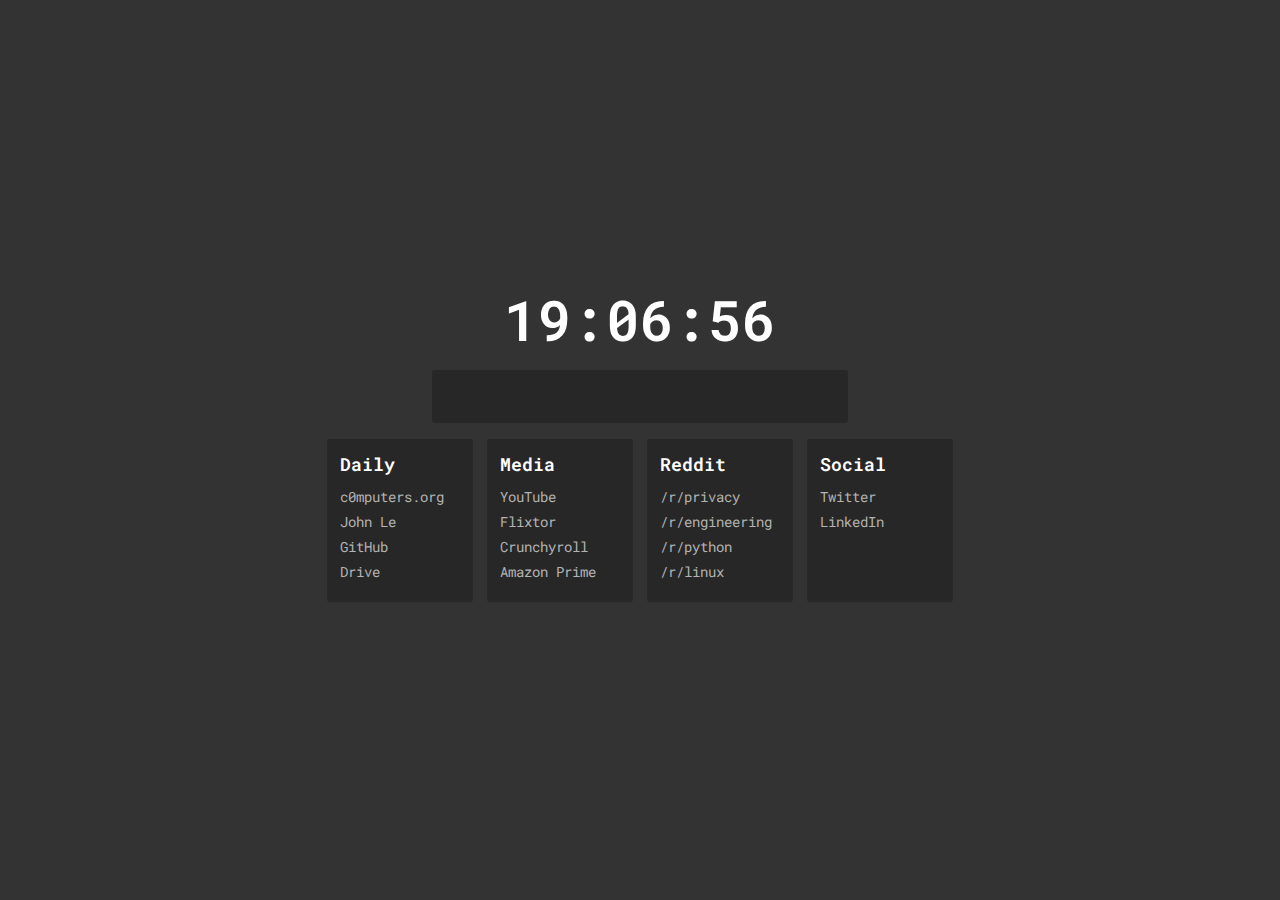
<file: home/index.html>
<!DOCTYPE html>
<html lang="en">
  <head>
    <meta charset="UTF-8" />
    <meta name="viewport" content="width=device-width, initial-scale=1.0" />
    <meta http-equiv="X-UA-Compatible" content="ie=edge" />

    <title>Home</title>
    <link rel="stylesheet" href="styles.css" />
    <link href="favicon.png" rel="shortcut icon" type="image/x-icon" />
  </head>
  <body>
    <div id="search">
      <input
        id="search-field"
        type="text"
        name="search-field"
        onkeypress="return search(event)"
      />
    </div>
    <div class="container">
      <div id="clock"></div>
      <div class="weather-container">
        <div class="row">
          <div id="weather-description" class="inline"></div>
          <div class="inline"></div>
          <div id="temp" class="inline"></div>
        </div>
      </div>
      <div id="bookmark-container"></div>
    </div>
    </div>
    </div>

    <script src="bookmarks.js"></script>
    <script>
      const searchUrl = "https://google.com/search?q=";
      // Search on enter key event
      function search(e) {
        if (e.keyCode == 13) {
          var val = document.getElementById("search-field").value;
          window.open(searchUrl + val);
        }
      }
      // Get current time and format
      function getTime() {
        let date = new Date(),
          min = date.getMinutes(),
          sec = date.getSeconds(),
          hour = date.getHours();

        return (
          "" +
          (hour < 10 ? "0" + hour : hour) +
          ":" +
          (min < 10 ? "0" + min : min) +
          ":" +
          (sec < 10 ? "0" + sec : sec)
        );
      }
      // Handle Weather request
      function getWeather() {
        let xhr = new XMLHttpRequest();
        // Request to open weather map
        xhr.open(
          "GET",
          "https://wttr.in/Rochester,NY?format=4"
        );
        xhr.onload = () => {
          if (xhr.readyState === 4) {
            if (xhr.status === 200) {
              document.getElementById("temp").innerHTML =
                xhr.responseText;
            } else {
              console.log("error msg: " + xhr.status);
            }
          }
        };
        xhr.send();
      }
      // Handle writing out Bookmarks
      function setupBookmarks() {
        const bookmarkContainer = document.getElementById("bookmark-container");
        bookmarkContainer.innerHTML = bookmarks
          .map((b) => {
            const html = ["<div class='bookmark-set'>"];
            html.push(`<div class="bookmark-title">${b.title}</div>`);
            html.push('<div class="bookmark-inner-container">');
            html.push(
              ...b.links.map(
                (l) =>
                  `<a class="bookmark" href="${l.url}" target="_blank">${l.name}</a>`
              )
            );
            html.push("</div></div>");
            return html.join("");
          })
          .join("");
      }

      window.onload = () => {
        setupBookmarks();
        getWeather();
        // Set up the clock
        document.getElementById("clock").innerHTML = getTime();
        // Set clock interval to tick clock
        setInterval(() => {
          document.getElementById("clock").innerHTML = getTime();
        }, 100);
      };

      document.addEventListener("keyup", (event) => {
        if (event.keyCode == 32) {
          // Spacebar code to open search
          document.getElementById("search").style.display = "flex";
          document.getElementById("search-field").focus();
        } else if (event.keyCode == 27) {
          // Esc to close search
          document.getElementById("search-field").value = "";
          document.getElementById("search-field").blur();
          document.getElementById("search").style.display = "none";
        }
      });
    </script>
  </body>
</html>
</file>
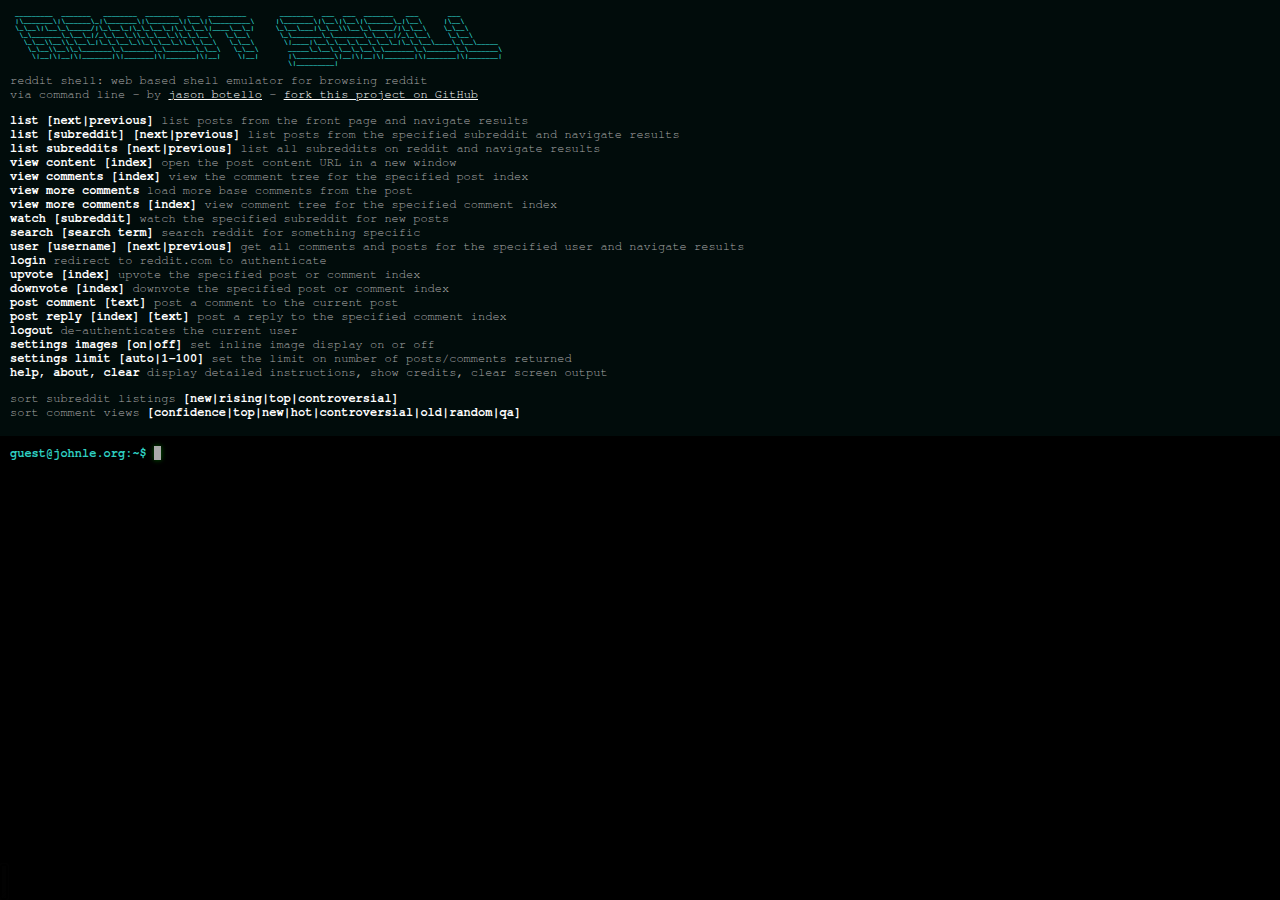
<file: rs/index.html>
<!DOCTYPE HTML> 
<html lang="en">
  <head> 
    <title>shell: web based linux shell emulator for browsing via command line</title>
    <meta name="description" content="shell is a web based linux shell emulator written in JavaScript that lets you browse and interact with a command line">
    <meta property="og:type" content="website"/>
    <meta property="og:title" content="shell: web based linux shell emulator for browsing reddit via command line"/>
    <meta property="og:description" content="shell is a web based linux shell emulator written in JavaScript that lets you browse and interact with a command line"/>
    <meta property="og:url" content="https://johnle.org/rs/"/>
    <meta property="og:site_name" content="shell"/>
    <link href="css/jquery.terminal.css" rel="stylesheet"/>
    <link href="css/style.css" rel="stylesheet"/>
    <link rel="icon" href="favicon.ico" type="image/x-icon">
    <link href="favicon.ico" rel="shortcut icon" type="image/vnd.microsoft.icon"/>
    <script>
      (function(i,s,o,g,r,a,m){i['GoogleAnalyticsObject']=r;i[r]=i[r]||function(){
      (i[r].q=i[r].q||[]).push(arguments)},i[r].l=1*new Date();a=s.createElement(o),
      m=s.getElementsByTagName(o)[0];a.async=1;a.src=g;m.parentNode.insertBefore(a,m)
      })(window,document,'script','//www.google-analytics.com/analytics.js','ga');

      ga('create', 'UA-21656782-22', 'auto');
      ga('send', 'pageview');

      function ga_heartbeat() {
        ga('send', 'event', 'redditshell', 'stream', {'page': '/'});
        setTimeout(ga_heartbeat, 120000);
      }
      ga_heartbeat();
    </script>
  </head> 
<body style="margin:0 auto;height:100%;">
</body>
</html>
<script src="js/jquery-1.7.1.min.js"></script>
<script src="js/jquery.mousewheel-min.js"></script>
<script src="js/jquery.terminal-1.14.0.min.js"></script>
<script src="js/moment.min.js"></script>   
<script src="js/showdown.min.js"></script> 
<script src="js/redditshell.min.js"></script>
</file>
<file: home/styles.css>
@import url('https://fonts.googleapis.com/css?family=Roboto+Mono');

:root {
  --bg: #323332;
  --fg: #ffffff;
  --secondaryFg: #b3b3b3;
  --containerBg: #272727;
  --searchBg: var(--containerBg);
  --scrollbarColor: #3f3f3f;
  --fontFamily: 'Roboto Mono', monospace;
}

body {
  background-color: var(--bg);
  margin: 0px;
}

.container {
  width: 100%;
  height: 100vh;
  display: flex;
  align-items: center;
  justify-content: center;
  flex-direction: column;
}

#clock {
  font-family: sans-serif;
  font-size: 3.5rem;
  font-weight: 600;
  font-family: var(--fontFamily);
  color: var(--fg);
  margin-bottom: 0.25em;
}

#search {
  width: 100%;
  height: 100vh;
  background-color: var(--searchBg);
  display: none;
  position: absolute;
  box-sizing: border-box;
  flex-direction: column;
  align-items: center;
  justify-content: center;
}

#search-field {
  width: 90%;
  padding: 0.75em 1em;
  box-sizing: border-box;
  background-color: var(--searchBg);
  border: solid 0px var(--searchBg);
  font-family: var(--fontFamily);
  font-size: 4rem;
  color: var(--fg);
  outline: none;
  border-radius: 3px;
  margin-bottom: 1em;
  text-align: center;
}

.weather-container {
  width: 30%;
  background-color: var(--containerBg);
  padding: 1em;
  border-radius: 3px;
  font-family: var(--fontFamily);
  color: var(--fg);
  text-align: center;
}
.inline {
  display: inline-block;
}

#bookmark-container {
  display: flex;
  flex-direction: row;
  justify-content: center;
  width: 50%;
  margin: 1em 0em;
}

@media only screen and (max-width: 960px) {
  .container {
    height: auto;
  }
  #clock {
    margin-top: 1em;
  }
  .container > #bookmark-container {
    flex-direction: column;
    width: 60%;
  }
  #bookmark-container > .bookmark-set {
    width: auto;
    margin: 1em 0em;
  }
}

.bookmark-set {
  padding: 1em;
  background-color: var(--containerBg);
  border-radius: 3px;
  font-family: var(--fontFamily);
  font-size: 0.85rem;
  width: 25%;
  height: 12em;
  margin: 0em 0.5em;
  box-sizing: border-box;
}

.bookmark-inner-container {
  overflow-y: scroll;
  height: 80%;
  vertical-align: top;
  padding-right: 6px;
  box-sizing: border-box;

  scrollbar-width: thin;
  scrollbar-color: var(--scrollbarColor) #ffffff00;
}

.bookmark-inner-container::-webkit-scrollbar {
  width: 6px;
}
.bookmark-inner-container::-webkit-scrollbar-track {
  background: #ffffff00;
}
.bookmark-inner-container::-webkit-scrollbar-thumb {
  background-color: var(--scrollbarColor);
  border-radius: 6px;
  border: 3px solid #ffffff00;
}

.bookmark-title {
  font-size: 1.1rem;
  font-weight: 600;
  color: var(--fg);
  margin: 0em 0em 0.35em 0em;
}
.bookmark {
  text-decoration: none;
  color: var(--secondaryFg);
  display: block;
  margin: 0.5em 0em;
}
.bookmark:hover {
  color: var(--fg);
}
</file>
<file: rs/css/style.css>
a{color: #fff !important;}@keyframes blink{0%,100%{opacity:1}25%,50%{opacity:0}}@-webkit-keyframes blink{0%,100%{opacity:1}25%,50%{opacity:0}}@-ms-keyframes blink{0%,100%{opacity:1}25%,50%{opacity:0}}@-moz-keyframes blink{0%,100%{opacity:1}25%,50%{opacity:0}}.command, .prompt {color: #2FD0C3;font-weight: bold;}.cursor{background:#0c0;animation:blink 1s linear infinite;-webkit-animation:blink 1s infinite linear;-ms-animation:blink 1s infinite linear;-moz-animation:blink 1s infinite linear;-webkit-box-shadow:0 0 5px rgba(0,100,0,50);-moz-box-shadow:0 0 5px rgba(0,100,0,50);-ms-box-shadow:0 0 5px rgba(0,100,0,50);-o-box-shadow:0 0 5px rgba(0,100,0,50);box-shadow:0 0 5px rgba(0,100,0,50)}span#asciitext {color: #2FD4CE!important;}#greeting{width: 100%;float: left;text-align: left;background-color: rgba(8, 171, 159, 0.07);padding: 10px;margin: -10px;padding-bottom: 5px;margin-bottom: 10px;}#ascii{font-weight: bold;width:100%;white-space:nowrap;float:left;line-height: 7px;font-size: 7px;color: #2FD4CE;padding-left:5px;}.trans{color:transparent;}.cmd{padding-top: 10px!important;}strong{color:#ffffff!important;}#text-body{display: inline;}#text-body p{margin:0; display:inline-block;}#index{float:left;margin-right:5px;}.post-wrapper{width:100%;float:left;}.post-color{color: #2C9A96;}.post-img{float: left;margin: 10px;}.line,.line2,.line3{color: #666;}.comment-color,.nav-color{color: #B3A600;}.err{color: #FF6868;}.parent-post{width: 100%;float: left;background-color: rgba(8, 171, 159, 0.14);padding: 10px;padding-bottom: 0px;margin-top: 10px;margin-bottom: 10px;}.parent-line{color:#fff;padding: 10px;}.comment-wrapper{width:100%;}.nested-wrapper{margin-left:5%;}.nested-wrapper-1{margin-left:5%;}.nested-wrapper-2{margin-left:10%;}.nested-wrapper-3{margin-left:15%;}.nested-wrapper-4{margin-left:20%;}.nested-wrapper-5{margin-left:25%;}.nested-wrapper-6{margin-left:30%;}.nested-wrapper-7{margin-left:35%;}.nested-wrapper-8{margin-left:40%;}.nested-wrapper-9{margin-left:45%;}.nested-wrapper-10{margin-left:50%;}.nested-wrapper-11{margin-left:55%;}.nested-wrapper-12{margin-left:60%;}.nested-wrapper-13{margin-left:65%;}.nested-wrapper-14{margin-left:70%;}.nested-wrapper-15{margin-left:75%;}.nested-wrapper2{margin-top:2%;float: left;width: 100%;}.post-comment{width:100%;margin-left:5%;}.reply-comment{width:100%;margin-top:1%;}.resizer{display: none;}
</file>
